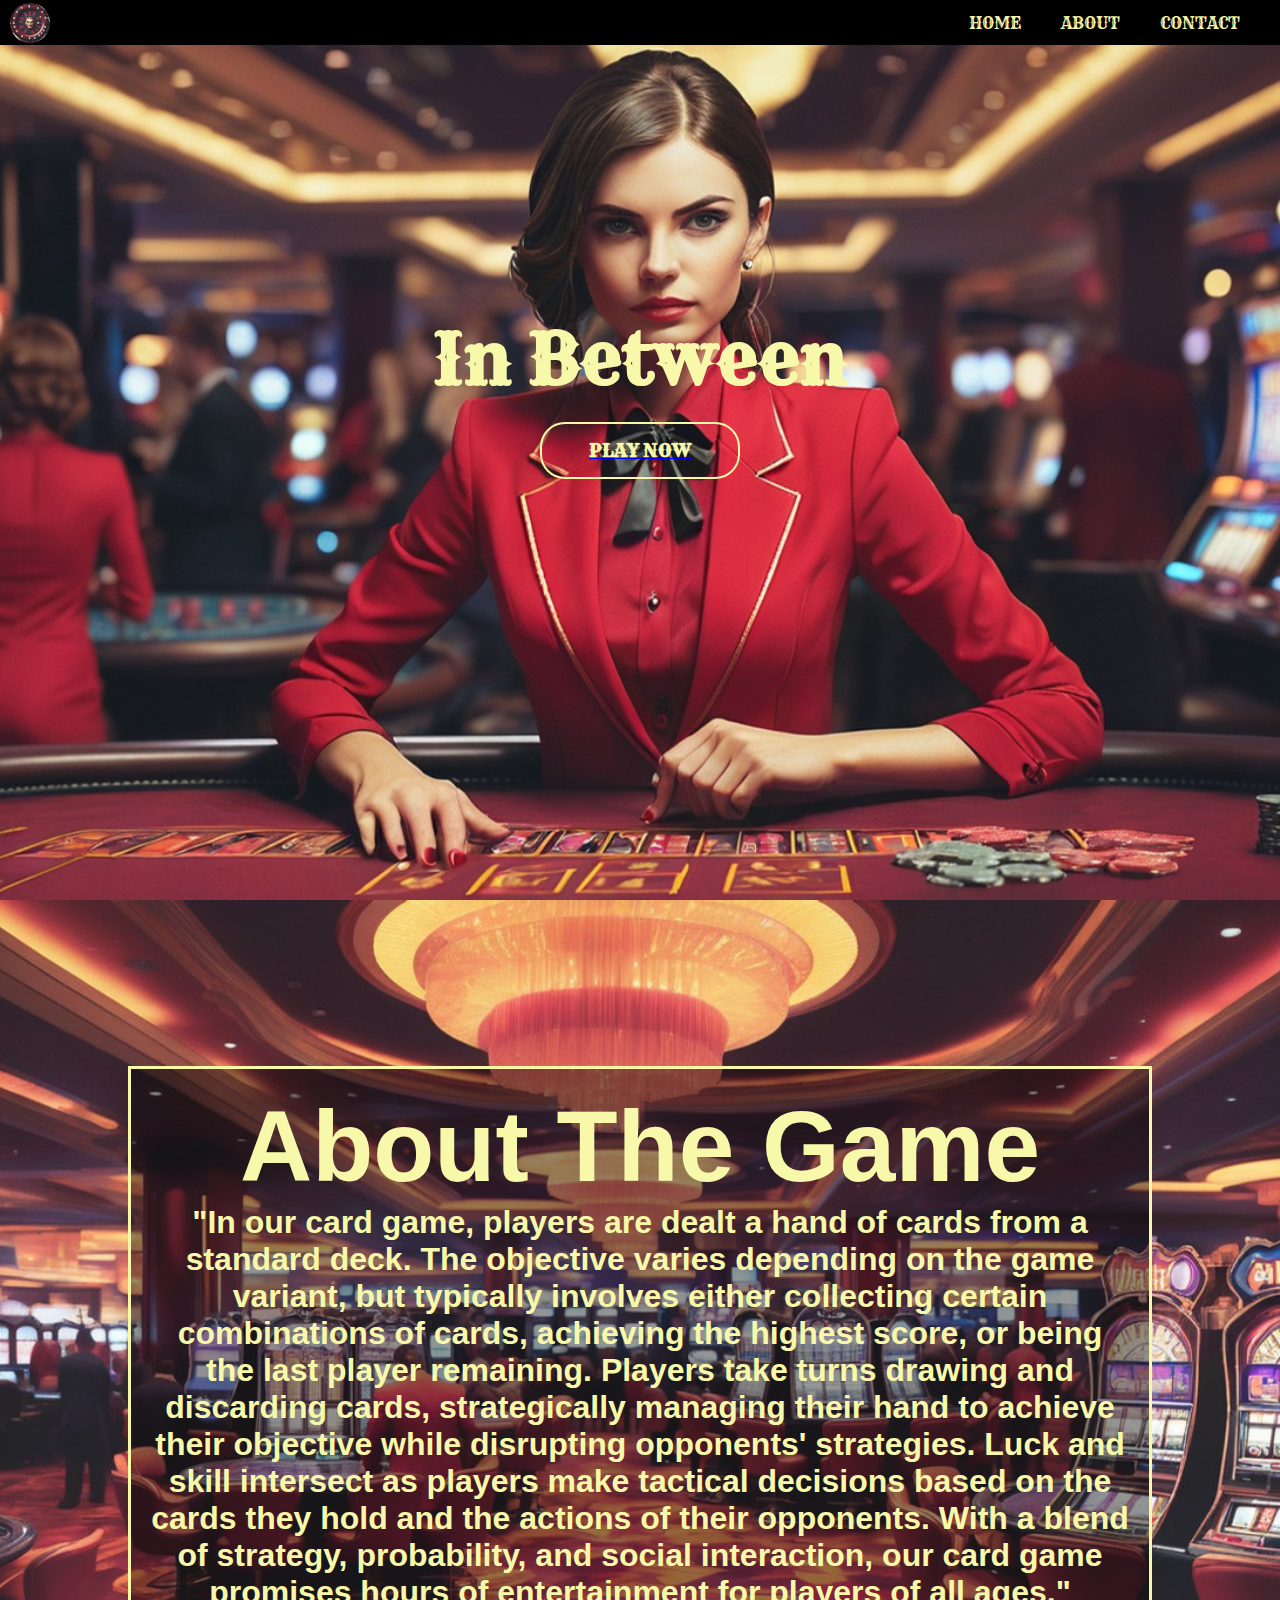
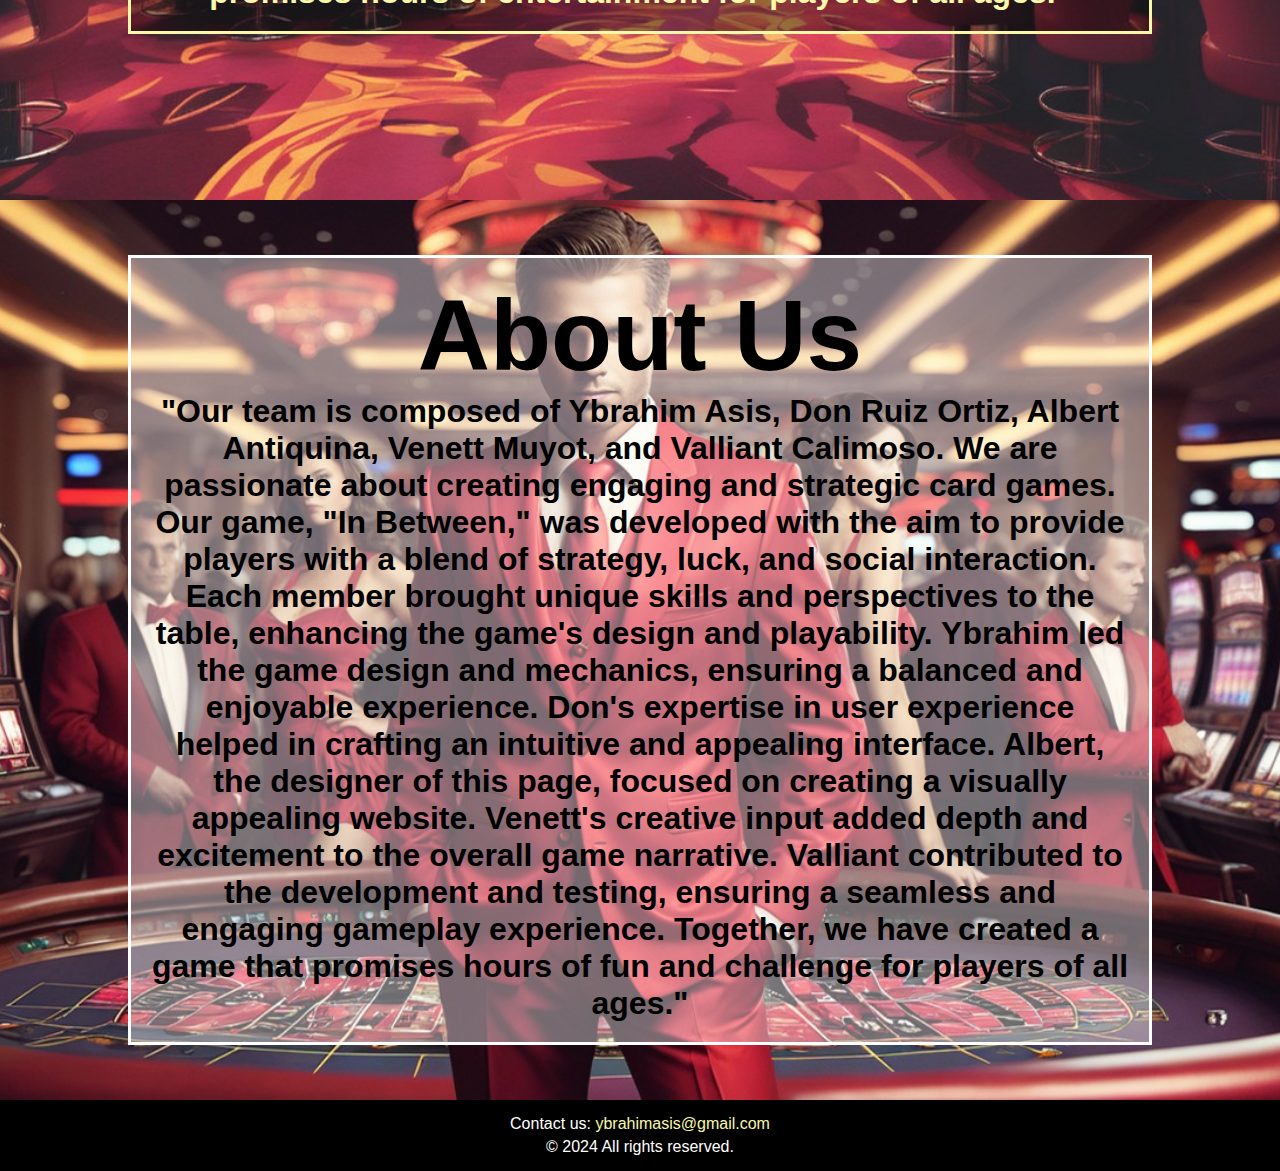
<file: Index.html>
<!DOCTYPE html>
<html lang="en">

<head>
    <link rel="preconnect" href="https://fonts.googleapis.com">
    <link rel="preconnect" href="https://fonts.gstatic.com" crossorigin>
    <link href="https://fonts.googleapis.com/css2?family=Rye&display=swap" rel="stylesheet">
    <meta charset="UTF-8">
    <meta name="viewport" content="width=device-width, initial-scale=1.0">
    <title>Home</title>
    <link rel="stylesheet" href="Index.css">
</head>

<body>
    <div class="banner">
        <div class="navbar">
            <a href="#"><img
                    src="Pics\Logo.jpg"
                    class="logo"></a>
            <ul>
                <li><a href="#">Home</a></li>
                <li><a href="#about">About</a></li>
                <li><a href="#contact">Contact</a></li>
            </ul>
        </div>
    </div>
    <div class="content">
        <h1>In Between</h1>
        <p></p>
        <p></p>
        <div>
            <a href="Game.html"><button type="button"><span></span>PLAY NOW</button></a>
        </div>  
    </div>
    </div>

    <div class="content1" id="about">
        <div class="content1txt">
            <h2 style="font-size:100px">About The Game</h2>
            <h1>"In our card game, players are dealt a hand of cards from a standard deck. The objective varies
                depending on the game variant, but typically involves either collecting certain combinations of cards,
                achieving the highest score, or being the last player remaining. Players take turns drawing and
                discarding cards, strategically managing their hand to achieve their objective while disrupting
                opponents' strategies. Luck and skill intersect as players make tactical decisions based on the cards
                they hold and the actions of their opponents. With a blend of strategy, probability, and social
                interaction, our card game promises hours of entertainment for players of all ages."</h1>
        </div>
    </div>

    <div class="content2" id="contact">
        <div class="content2txt">
            <h2 style="font-size:100px">About Us</h2>
            <h1>
                "Our team is composed of Ybrahim Asis, Don Ruiz Ortiz, Albert Antiquina, Venett Muyot, and Valliant
                Calimoso.
                We are passionate about creating engaging and strategic card games. Our game, "In Between," was
                developed with
                the aim to provide players with a blend of strategy, luck, and social interaction. Each member brought
                unique
                skills and perspectives to the table, enhancing the game's design and playability. Ybrahim led the game
                design
                and mechanics, ensuring a balanced and enjoyable experience. Don's expertise in user experience helped
                in
                crafting an intuitive and appealing interface. Albert, the designer of this page, focused on creating a
                visually appealing website. Venett's creative input added depth and excitement to the overall game
                narrative.
                Valliant contributed to the development and testing, ensuring a seamless and engaging gameplay
                experience.
                Together, we have created a game that promises hours of fun and challenge for players of all ages."</h1>
        </div>
    </div>
    <div class="bottom-navbar">
        <div class="bottom-navbar-content">
            <p>Contact us: <a href="mailto:ybrahimasis@gmail.com">ybrahimasis@gmail.com</a></p>
            <p>© 2024 All rights reserved.</p>
        </div>
    </div>

</body>

</html>
</file>
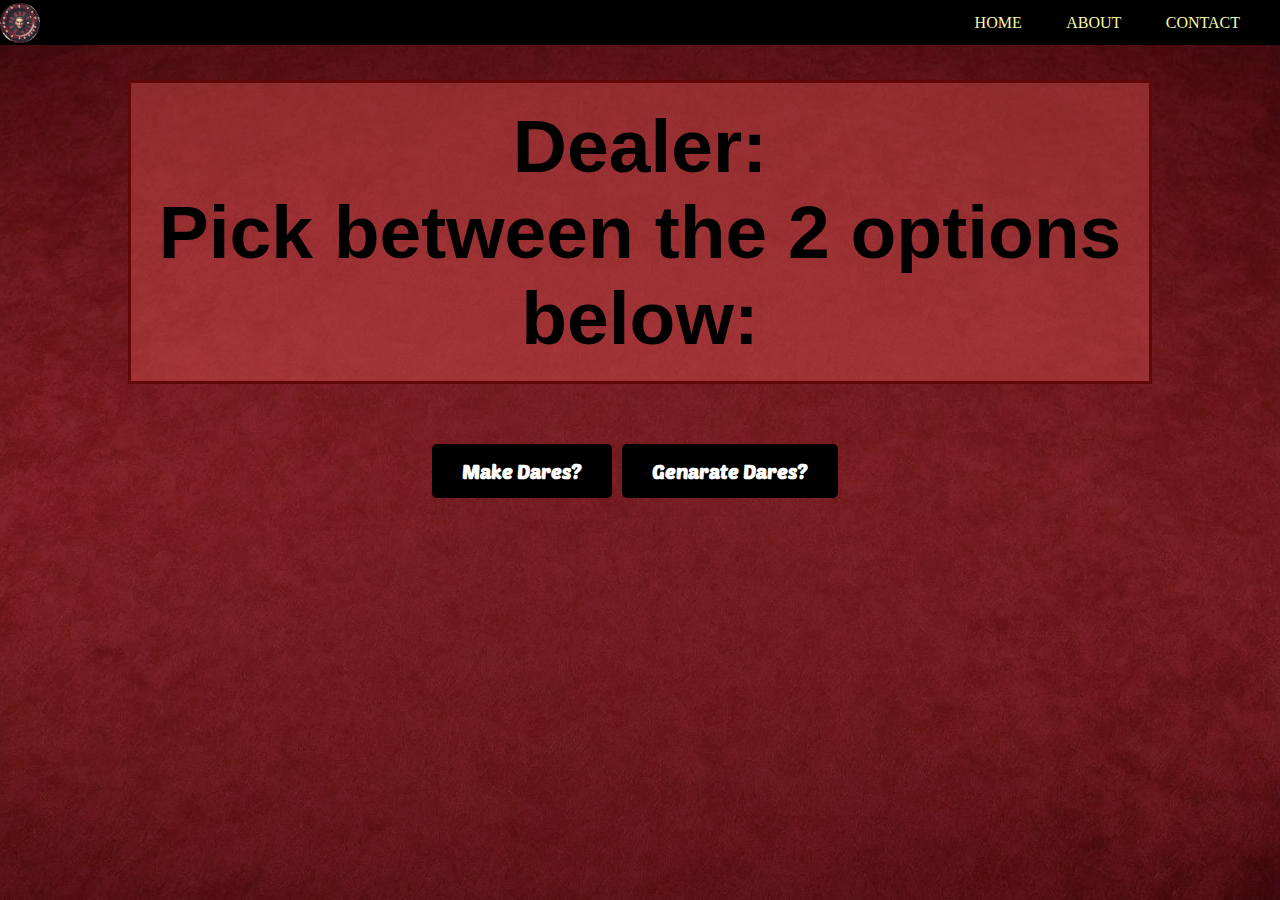
<file: Game.html>
<!DOCTYPE html>
<html lang="en">
<head>
    <link rel="preconnect" href="https://fonts.googleapis.com">
<link rel="preconnect" href="https://fonts.gstatic.com" crossorigin>
<link href="https://fonts.googleapis.com/css2?family=Oswald:wght@200..700&family=Poetsen+One&display=swap" rel="stylesheet">
    <link rel="preconnect" href="https://fonts.googleapis.com">
    <link rel="preconnect" href="https://fonts.gstatic.com" crossorigin>
    <link href="https://fonts.googleapis.com/css2?family=Poetsen+One&display=swap" rel="stylesheet">
    <title>MainProgram</title>
    <link rel="stylesheet" type="text/css" href="Game.css">
    <script src="Game.js"></script>
</head>
<body>
    <div class="banner">
        <div class="navbar">
            <a href="Home.html"><img
                    src="Pics\Logo.jpg"
                    class="logo"></a>
            <ul>
                <li><a href="Index.html">Home</a></li>
                <li><a href="#about">About</a></li>
                <li><a href="#contact">Contact</a></li>
            </ul>
        </div>
    </div>
    <div id="game-container">
        <div id="players">
            <div id="player1"><div></div></div>
            <div id="player2"><div></div></div>   
            <div id="player3"><div></div></div>
            <div id="player4"><div></div></div>
        </div>
    </div>
    
    <div class="content2">
        <div class="content2txt" id="dealer">
            <h2 id = "messageDealer">Dealer:</br>Pick between the 2 options below:</h2>
        </div>
    </div>
        <div id="turn">
            <h1 id="turnOfPlayers"></h1>
            <h1 id="balance"></h1>
        </div>

        <div id="popup" class="popup">
            <div class="popup-content">
                <span id="popup-message"></span>
                <button id="popup-close" onclick="closePopup()">Close</button>
            </div>
        </div>

        <div id="Cards"></div>

        <div id="js_timer">
            <div id="timer" style="display: none">
            </div>
        </div>
        <div id="Buttons">
            <button id="fold" class="button" style="display: none" onclick="fold()">Fold</button>
            <button id="draw" class="button" style="display: none;" onclick="draw()">Draw Card</button>
            <button id="bet" class="button" style="display: none" onclick="bet()">Bet</button>
            <button id="higher" class="button" style="display: none" onclick="higher()">Higher</button>
            <button id="lower" class="button" style="display: none" onclick="lower()">Lower</button>
        </div>
        <div id="darecontainer">
            <div id="numRacenDares" style="display: none;">
                <div class="dare-item">
                    <label for="dare1">Dare 1:</label>
                    <input type="text" id="dare1" class="dare" placeholder="Type Here">
                </div>
                <div class="dare-item">
                    <label for="dare2">Dare 2:</label>
                    <input type="text" id="dare2" class="dare" placeholder="Type Here">
                </div>
                <div class="dare-item">
                    <label for="dare3">Dare 3:</label>
                    <input type="text" id="dare3" class="dare" placeholder="Type Here">
                </div>
                <div class="dare-item">
                    <label for="dare4">Dare 4:</label>
                    <input type="text" id="dare4" class="dare" placeholder="Type Here">
                </div>
                <div class="dare-item">
                    <label for="dare5">Dare 5:</label>
                    <input type="text" id="dare5" class="dare" placeholder="Type Here">
                </div>
                <div class="dare-item">
                    <label for="dare6">Dare 6:</label>
                    <input type="text" id="dare6" class="dare" placeholder="Type Here">
                </div>
                <div class="dare-item">
                    <label for="dare7">Dare 7:</label>
                    <input type="text" id="dare7" class="dare" placeholder="Type Here">
                </div>
                <div class="dare-item">
                    <label for="dare8">Dare 8:</label>
                    <input type="text" id="dare8" class="dare" placeholder="Type Here">
                </div>
                <div class="dare-item">
                    <label for="dare9">Dare 9:</label>
                    <input type="text" id="dare9" class="dare" placeholder="Type Here">
                </div>
                <div class="dare-item">
                    <label for="dare10">Dare 10:</label>
                    <input type="text" id="dare10" class="dare" placeholder="Type Here">
                </div>
            </div> 
         </div>

            <div id="dares-list" style="display: none;">
            </div>
            <button id="submit" class="button" onclick="submitInfo()" style="display: none;">Start Game</button>

        <div id="buttonContainer">
            <button id="makeDare" class="button" onclick="dareMake()">Make Dares?</button>
            <button id="generateDares" class="button" onclick="genDare()">Genarate Dares?</button>
        </div>

    </div>

        <div id="bet"> 
            <button id="submitBet" class="button" style= "display: none" onclick="betSubmit()">Submit</button>
        </div>  
    </div>

    <div id="GameIsOver">
        <h1 id="thatsGame"></h1>
        <h3 id="playerDisp1"></h3>
        <h3 id="playerDisp2"></h3>
        <h3 id="playerDisp3"></h3>
        <h3 id="playerDisp4"></h3>
        <h1 id="Dares"></h1>
        <h3 id="playerDare1"></h3>
        <h3 id="playerDare2"></h3>
        <h3 id="playerDare3"></h3>
        <h3 id="playerDare4"></h3>
    </div>
    <button id="newGame" class="button" onclick="newGame()" style="display: none;">New Game?</button>
    <p id="results"></p>
</body>
</html>
</file>
<file: Index.css>
@import url('https://fonts.googleapis.com/css2?family=Rye&display=swap');

body {
    color: white;
    margin: 0;
}

.navbar img {
    float: left;
    height: 40px;
    width: auto;
    margin-right: 20px;
    border-radius: 50%;
    margin-left: 0;
}

* {
    box-sizing: border-box;
    margin: 0;
    padding: 0;
    font-family: sans-serif;
}

.banner {
    padding-top: 85px;
    width: 100%;
    height: 100vh;
    background-image: url("Pics/bg1.jpg");
    background-size: cover;
    background-position: center;
}

.banner :hover {
    color: red;
    transition: .5s;
}

.navbar {
    z-index: 1000;
    position: fixed;
    font-family: "Rye", serif;
    overflow: hidden;
    top: 0;
    width: 100%;
    background-color: black;
    padding: 10px;
    display: flex;
    justify-content: space-between;
    align-items: center;
    height: 5%;
    padding-right: 20px;
}

.logo {
    width: 60px;
    height: auto;
    background-color: black;
    cursor: pointer;
}

.navbar ul {
    display: flex;
    list-style: none;
    padding: 0;
}

.navbar ul li {
    margin-left: 0;
    display: inline-block;
    margin: 0 20px;
    position: relative;
}

.navbar ul li a {
    font-family: "Rye", serif;
    text-decoration: none;
    color: rgb(248, 248, 171);
    text-transform: uppercase;
}

.navbar ul li::after {
    content: '';
    height: 3px;
    width: 0;
    background: red;
    position: absolute;
    left: 0;
    bottom: -10px;
    transition: 0.2s;
}

.navbar ul li:hover::after {
    width: 100%;
    transition: 0.5s;
}

.content {
    width: 100%;
    position: absolute;
    top: 35%;
    transform: translate(0%);
    color: rgb(248, 248, 171);
    text-align: center;
}

.content h1 {
    font-size: 70px;
    margin: 0 auto;
    padding: 0 20px;
    font-family: "Rye", serif;
    white-space: nowrap;
}

.content p {
    margin: 20px auto;
    font-weight: 50;
    line-height: 10px;
}

.content1 {
    position: relative;
    padding-top: 85px;
    width: 100%;
    height: 100vh;
    background-image: url("Pics/bg3.jpg");
    background-size: cover;
    background-position: center;
    color: rgb(248, 248, 171);
}

.content1txt {
    background-color: rgba(0, 0, 0, 0.4);
    color: rgb(248, 248, 171);
    border: 3px solid rgb(248, 248, 171);
    position: absolute;
    top: 50%;
    left: 50%;
    transform: translate(-50%, -50%);
    z-index: 2;
    width: 80%;
    padding: 20px;
    text-align: center;
}

.content2 {
    position: relative;
    padding-top: 85px;
    width: 100%;
    height: 100vh;
    background-image: url("Pics/bg2.jpg");
    background-size: cover;
    background-position: center;
    color: rgb(255, 255, 255);
    margin-bottom: 0;
}

.bottom-navbar {
    width: 100%;
    background-color: black;
    color: white;
    text-align: center;
    padding: 10px 0;
    bottom: 0;
    left: 0;
    z-index: 999;
}

.bottom-navbar-content {
    margin: 0;
}

.bottom-navbar-content p {
    margin: 5px 0;
}

.bottom-navbar-content a {
    color: rgb(248, 248, 171);
    text-decoration: none;
}

.bottom-navbar-content a:hover {
    text-decoration: underline;
}

.content2txt {
    background-color: rgba(255, 255, 255, 0.4);
    color: rgb(0, 0, 0);
    border: 3px solid rgb(255, 255, 255);
    position: absolute;
    top: 50%;
    left: 50%;
    transform: translate(-50%, -50%);
    z-index: 2;
    width: 80%;
    padding: 20px;
    text-align: center;
}

.image {
    height: 50px;
    width: 50px;
}

button {
    font-family: "Rye", serif;
    width: 200px;
    padding: 15px;
    text-align: center;
    border-radius: 25px;
    font-size: large;
    font-weight: bolder;
    border: 2px solid rgb(248, 248, 171);
    background: transparent;
    color: rgb(248, 248, 171);
    cursor: pointer;
    position: relative;
    overflow: hidden;
    display: block;
    margin: 20px auto;
}

span {
    height: 100%;
    width: 0;
    border-radius: 25px;
    position: absolute;
    left: 0;
    bottom: 0;
    z-index: -1;
    transition: 0.3s;
}

button:hover span {
    width: 100%;
    background-color: rgb(105, 7, 7);
    transition: 0.5s;
}

button:hover {
    border: none;
    color: rgb(248, 248, 171);
}

footer {
    margin-bottom: 0;
    padding-bottom: 0;
    z-index: 999;
}


@media screen and (max-width: 768px) {
    .navbar ul {
        flex-direction: column;
        align-items: center;
    }

    .navbar ul li {
        margin: 10px 0;
    }

    .content h1 {
        font-size: 40px;
        padding: 0 20px;
    }

    .content1txt, .content2txt {
        width: 90%;
        padding: 10px;
    }

    .banner {
        padding-top: 70px;
    }

    button {
        width: 150px;
        font-size: medium;
    }
}

@media screen and (max-width: 480px) {
    .navbar ul {
        flex-direction: column;
        align-items: center;
    }

    .navbar ul li {
        margin: 5px 0;
    }

    .content h1 {
        font-size: 30px;
        padding: 0 10px;
    }

    .content1txt, .content2txt {
        width: 95%;
        padding: 5px;
    }

    .banner {
        padding-top: 60px;
    }

    button {
        width: 120px;
        font-size: small;
    }
}
</file>
<file: Game.css>
body {
    font-family: "Oswald", sans-serif;
    text-align: center;
    background-size: cover;
    background-image: url("Pics/mbg.png");
}

#game-container {
    position: absolute;
    bottom: 0;
    width: 100%;
    display: flex;
    flex-direction: column;
    align-items: center;
    justify-content: center;
    padding-bottom: 20px;
    box-sizing: border-box;
}

#js_timer {
    text-align: center;
}

#timer {
    background: #fff;
    color: #000;
    width: 100px;
    height: 100px;
    border-radius: 50%;
    display: flex;
    align-items: center;
    justify-content: center;
    font-size: 24px;
    font-weight: bold;
    margin: auto;
}



#players div {
    font-size: 0;
}

#dealer {
    margin-top: 80px;
    margin-bottom: 20px;
    font-weight: bolder;
    font-size: 50px;
}

#buttonContainer, #darecontainer {
    position: relative;
    display: flex;
    justify-content: center;
    align-items: flex-start;
}

#submit {
    text-align: center;
    display: flex;
    justify-content: center;
    align-items: center;
    margin: auto;
    margin-top: 2%;
}

#submitBet {
    display: block;
    margin: 0 auto;
    margin-top: 2%;
}

.content2 {
    display: flex;
    justify-content: center;
    align-items: center;
    min-height: calc(0vh - 0px);
    margin-top: 0px;
}

.content2txt {
    background-color: rgba(226, 85, 85, 0.4);
    color: rgb(0, 0, 0);
    border: 3px solid rgb(97, 7, 7);
    width: 80%;
    max-width: 80%;
    margin: 20px;
    padding: 20px;
    text-align: center;
    box-sizing: border-box;
}

#dPotMoney {
    margin-bottom: 20px;
}

#Cards {
    display: flex;
    justify-content: center;
    flex-wrap: wrap;
    margin-bottom: 20px;
    cursor: pointer;
}

#Cards:hover {
    transition: 0.6s;
}

#Cards img {
    height: 175px;
    width: 125px;
    margin: 10px;
}

#Buttons {
    font-weight: bolder;
    display: flex;
    flex-direction: column;
    align-items: center;
    margin-right: 10px;
    justify-content: center;
    margin: 0 auto;
}

.button {
    margin-top: 20px;
    margin-right: 10px;
    cursor: pointer;
    border: none;
    font-family: "Poetsen One", sans-serif;
    font-weight: bolder;
    width: auto;
    height: auto;
    font-size: 20px;
    border-radius: 5px;
    color: white;
    background-color: black;
    padding: 15px 30px;
}

.button:hover {
    transition: 0.6s;
    color: #690505;
    background-color: black;
}

#race, #betInp, .dare {
    width: 200px;
    height: 30px;
    font-size: 16px;
    margin-bottom: 10px;
}

.popup {
    display: none;
    position: fixed;
    z-index: 1;
    left: 0;
    top: 0;
    width: 100%;
    height: 100%;
    overflow: auto;
    background-color: rgba(0,0,0,0.5);
    align-items: center;
    justify-content: center;
}

.popup-content {
    background-color: #fff;
    margin: auto;
    padding: 20px;
    border: 1px solid #888;
    width: 80%;
    max-width: 300px;
    text-align: center;
    border-radius: 10px;
}

#popup-message {
    font-size: 24px;
    font-weight: bold;
    margin-bottom: 20px;
}

#popup-close {
    background-color: #4CAF50;
    color: white;
    padding: 10px 20px;
    border: none;
    cursor: pointer;
    border-radius: 5px;
    font-size: 16px;
}

#popup-close:hover {
    background-color: #45a049;
}

.Buttons {
    font-weight: bolder;
}

#numRacenDares {
    display: flex;
    flex-direction: column;
    align-items: flex-start;
}

input {
    font-size: large;
    font-family: "Oswald", sans-serif;
    padding: 10px;
    border: 1px solid #ccc;
    color: white;
}

input::placeholder {
    color: white;
    font-size: 16px;
    font-family: "Oswald", sans-serif;
    opacity: 1;
}

.placeholder-bg {
    background-color: #690505;
}

.dare-item {
    font-family: "Oswald", sans-serif;
    color: black;
    display: flex;
    align-items: center;
    margin: 5px 0;
    font-size: large;
}

.dare-item label {
    margin-right: 10px;
    font-weight: bold;
}

.dare-item input {
    padding: 5px;
    font-size: 16px;
}

.bottom-navbar {
    width: 100%;
    background-color: black;
    color: white;
    text-align: center;
    padding: 10px 0;
    bottom: 0;
    left: 0;
    z-index: 999;
}

.about-page.fixed-navbar {
    bottom: 0;
    left: 0;
    z-index: 999;
}

.bottom-navbar-content {
    margin: 0;
}

.bottom-navbar-content p {
    margin: 5px 0;
}

.bottom-navbar-content a {
    color: rgb(248, 248, 171);
    text-decoration: none;
}

.bottom-navbar-content a:hover {
    text-decoration: underline;
}

* {
    box-sizing: border-box;
    margin: 0;
    padding: 0;
    font-family: sans-serif;
}

.navbar {
    z-index: 1000;
    position: fixed;
    font-family: "Rye", serif;
    overflow: hidden;
    position: fixed;
    top: 0;
    width: 100%;
    background-color: black;
    padding-top: auto;
    display: flex;
    justify-content: space-between;
    align-items: center;
    height: 5%;
    padding-right: 20px;
}

.logo {
    width: 60px;
    height: auto;
    background-color: black;
    cursor: pointer;
}

.navbar ul li {
    margin-left: 0;
    list-style: none;
    display: inline-block;
    margin: 0 20px;
    position: relative;
}

.navbar ul li a {
    font-family: "Rye", serif;
    text-decoration: none;
    color: rgb(248, 248, 171);
    text-transform: uppercase;
}

.navbar ul li::after {
    color: red;
    content: '';
    height: 3px;
    width: 0;
    background: red;
    position: absolute;
    left: 0;
    bottom: -10px;
    transition: 0.2s;
}

.navbar ul li:hover::after {
    width: 100%;
    color: red;
    transition: 0.5s;
}

.navbar img {
    float: left;
    height: 40px;
    width: auto;
    margin-right: 20px;
    border-radius: 50%;
    margin-left: 0;
}
</file>
